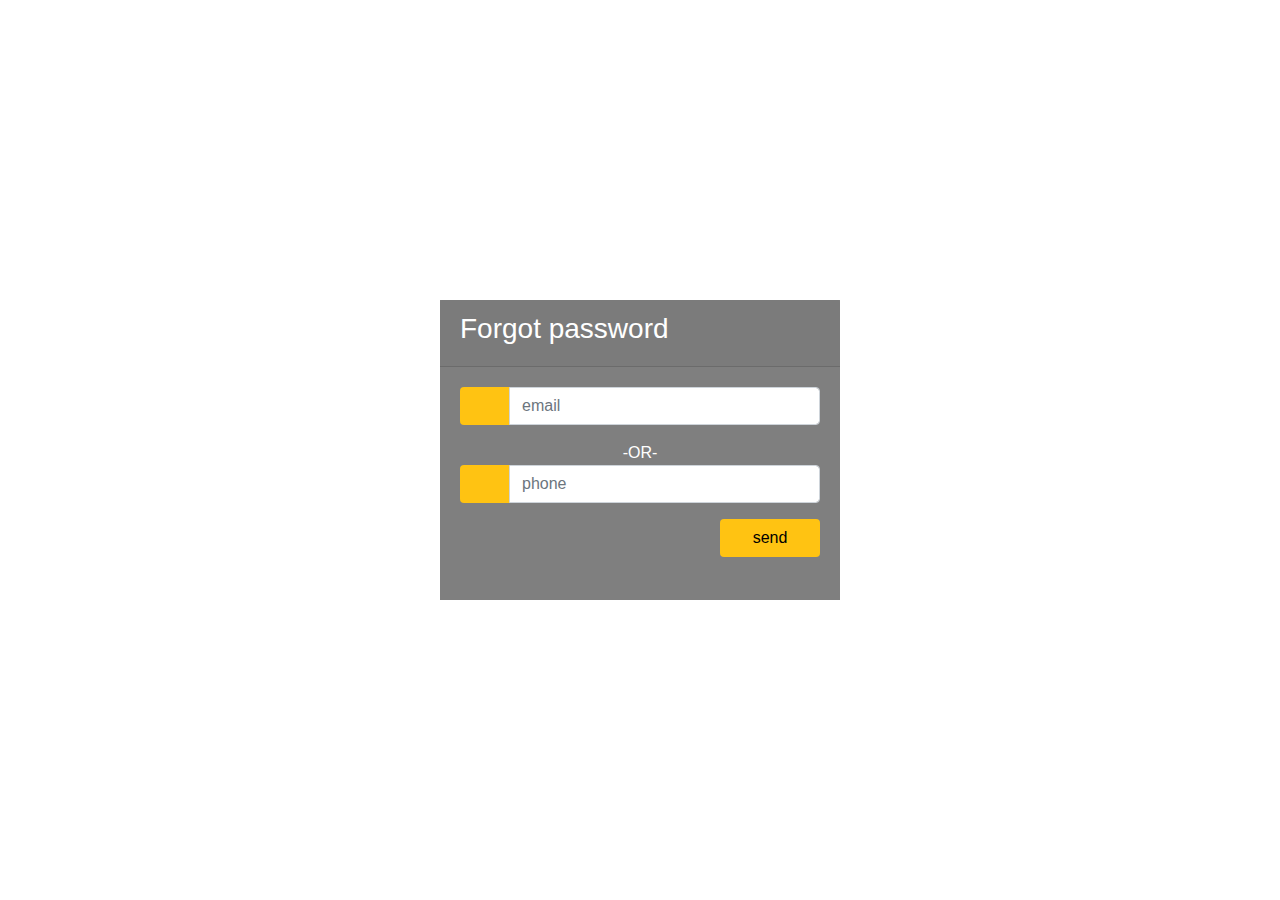
<file: forgotpass.html>
<!DOCTYPE html>
<html>
  <head>
    <title>forgotten</title>
    <!--Made with love by Mutiullah Samim -->

    <!--Bootsrap 4 CDN-->
    <link
      rel="stylesheet"
      href="https://stackpath.bootstrapcdn.com/bootstrap/4.1.3/css/bootstrap.min.css"
      integrity="sha384-MCw98/SFnGE8fJT3GXwEOngsV7Zt27NXFoaoApmYm81iuXoPkFOJwJ8ERdknLPMO"
      crossorigin="anonymous"
    />

    <!--Fontawesome CDN-->
    <link
      rel="stylesheet"
      href="https://use.fontawesome.com/releases/v5.3.1/css/all.css"
      integrity="sha384-mzrmE5qonljUremFsqc01SB46JvROS7bZs3IO2EmfFsd15uHvIt+Y8vEf7N7fWAU"
      crossorigin="anonymous"
    />

    <!--Custom styles-->
    <link rel="stylesheet" type="text/css" href="css/forlogin1.css" />

    <link
      href="//maxcdn.bootstrapcdn.com/bootstrap/4.1.1/css/bootstrap.min.css"
      rel="stylesheet"
      id="bootstrap-css"
    />
    <script src="//maxcdn.bootstrapcdn.com/bootstrap/4.1.1/js/bootstrap.min.js"></script>
    <script src="//cdnjs.cloudflare.com/ajax/libs/jquery/3.2.1/jquery.min.js"></script>
    <link
      rel="apple-touch-icon"
      sizes="180x180"
      href="icons/apple-touch-icon.png"
    />
    <link
      rel="icon"
      type="image/png"
      sizes="32x32"
      href="./icons/favicon-32x32.png"
    />
    <link
      rel="icon"
      type="image/png"
      sizes="16x16"
      href="./icons/favicon-16x16.png"
    />
    <link rel="manifest" href="/site.webmanifest" />
  </head>
  <body>
    <div class="container">
      <div class="d-flex justify-content-center h-100">
        <div class="card3">
          <div class="card-header">
            <h3>Forgot password</h3>
            <!-- for social media
                    <div class="d-flex justify-content-end social_icon">
					<span><i class="fab fa-facebook-square"></i></span>
					<span><i class="fab fa-google-plus-square"></i></span>
					<span><i class="fab fa-twitter-square"></i></span>
				</div> -->
          </div>
          <div class="card-body">
            <form>
              <div class="input-group form-group">
                <div class="input-group-prepend">
                  <span class="input-group-text"
                    ><i class="fas fa-user"></i
                  ></span>
                </div>
                <input type="email" class="form-control" placeholder="email" />
              </div>

              <div style="text-align: center">
                <font color="white">-OR-</font>
              </div>

              <div class="input-group form-group">
                <div class="input-group-prepend">
                  <span class="input-group-text"
                    ><i class="fas fa-key"></i
                  ></span>
                </div>
                <input type="phone" class="form-control" placeholder="phone" />
              </div>

              <div class="form-group">
                <input
                  type="submit"
                  value="send"
                  class="btn float-right login_btn"
                />
              </div>
            </form>
          </div>
        </div>
      </div>
    </div>
  </body>
</html>
</file>
<file: css/forlogin1.css>
@import url('https://fonts.googleapis.com/css?family=Numans');
html,body{
background-image: url('https://bahaiteachings.org/wp-content/uploads/2017/02/free-society-depends-trust-trustworthiness.jpg');
background-size: cover;
background-repeat: no-repeat;
height: 100%;
font-family: 'Numans', sans-serif;
}
.container{
height: 100%;
align-content: center;
}
.card{
height: 370px;
margin-top: auto;
margin-bottom: auto;
width: 400px;
background-color: rgba(0,0,0,0.5) !important;
}
.card2{
height: 580px;
margin-top: auto;
margin-bottom: auto;
width: 400px;
background-color: rgba(0,0,0,0.5) !important;
}
.card3{
height: 300px;
margin-top: auto;
margin-bottom: auto;
width: 400px;
background-color: rgba(0,0,0,0.5) !important;
}
.social_icon span{
font-size: 60px;
margin-left: 10px;
color: #FFC312;
}
.social_icon span:hover{
color: white;
cursor: pointer;
}
.card-header h3{
color: white;
}
.social_icon{
position: absolute;
right: 20px;
top: -45px;
}
.input-group-prepend span{
width: 50px;
background-color: #FFC312;
color: black;
border:0 !important;
}
input:focus{
outline: 0 0 0 0  !important;
box-shadow: 0 0 0 0 !important;
}
.remember{
color: white;
}
.remember input
{
width: 20px;
height: 20px;
margin-left: 15px;
margin-right: 5px;
}
.login_btn{
color: black;
background-color: #FFC312;
width: 100px;
}
.login_btn:hover{
color: black;
background-color: white;
}
.links{
color: white;
}
.links a{
margin-left: 4px;
}
</file>
